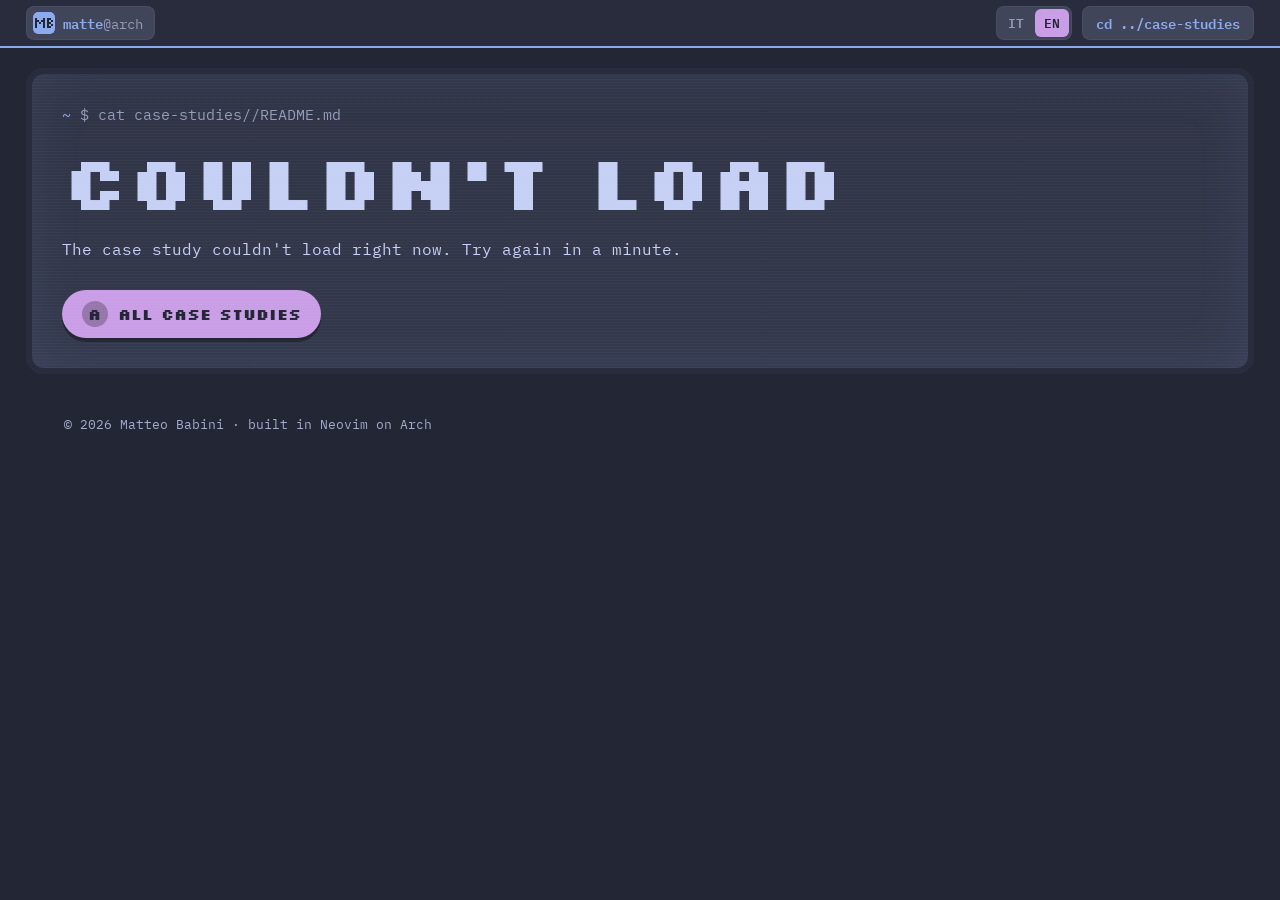
<file: case-study.html>
<!DOCTYPE html>
<html lang="en">
<head>
  <meta charset="utf-8">
  <meta name="viewport" content="width=device-width, initial-scale=1">
  <meta name="theme-color" content="#292c3c">
  <title>Case study · Matteo Babini</title>
  <meta name="description" content="A design case study by Matteo Babini: the problem, the idea and the screens.">
  <link rel="icon" href="favicon.svg" type="image/svg+xml">

  <link rel="preconnect" href="https://fonts.googleapis.com">
  <link rel="preconnect" href="https://fonts.gstatic.com" crossorigin>
  <link rel="stylesheet" href="https://fonts.googleapis.com/css2?family=Silkscreen:wght@400;700&family=IBM+Plex+Mono:wght@400;600&family=IBM+Plex+Sans:wght@400;600&display=swap">
  <link rel="stylesheet" href="css/style.css">
</head>
<body class="study-page">
  <nav class="topbar" aria-label="Site">
    <div class="container">
      <a class="topbar-user module" href="index.html" aria-label="matte@arch, back to the home page">
        <svg class="mb-logo" viewBox="0 0 11 11" aria-hidden="true">
          <rect width="11" height="11" rx="2.5" fill="#8caaee"/>
          <g fill="#232634">
            <rect x="1" y="3" width="1" height="5"/>
            <rect x="2" y="4" width="1" height="1"/>
            <rect x="3" y="5" width="1" height="1"/>
            <rect x="4" y="4" width="1" height="1"/>
            <rect x="5" y="3" width="1" height="5"/>
            <rect x="7" y="3" width="1" height="5"/>
            <rect x="8" y="3" width="1" height="1"/>
            <rect x="8" y="5" width="1" height="1"/>
            <rect x="8" y="7" width="1" height="1"/>
            <rect x="9" y="4" width="1" height="1"/>
            <rect x="9" y="6" width="1" height="1"/>
          </g>
        </svg>
        <span class="topbar-user-name"><b>matte</b>@arch</span>
      </a>
      <div class="topbar-right">
        <div class="lang-toggle module" role="group" aria-label="Language">
          <button type="button" data-lang="it" aria-pressed="false" lang="it">IT</button>
          <button type="button" data-lang="en" aria-pressed="true" lang="en">EN</button>
        </div>
        <a class="study-back module" href="index.html#case-studies">cd ../case-studies</a>
      </div>
    </div>
  </nav>

  <main id="study" aria-live="polite">
    <section class="section">
      <div class="container screen">
        <p class="prompt"><span>~</span> $ cat README.md<i class="cursor" aria-hidden="true"></i></p>
      </div>
    </section>
  </main>

  <footer class="footer">
    <div class="container">
      <span>© <span id="year"></span> Matteo Babini · <span data-i18n="footer.built">built in Neovim on Arch</span></span>
    </div>
  </footer>

  <script src="js/projects.js"></script>
  <script src="js/i18n.js"></script>
  <script src="js/cases.js"></script>
  <script src="js/case-study.js"></script>
</body>
</html>
</file>
<file: css/style.css>
:root {
  color-scheme: dark;

  --ctp-rosewater: #f2d5cf;
  --ctp-flamingo: #eebebe;
  --ctp-pink: #f4b8e4;
  --ctp-mauve: #ca9ee6;
  --ctp-red: #e78284;
  --ctp-maroon: #ea999c;
  --ctp-peach: #ef9f76;
  --ctp-yellow: #e5c890;
  --ctp-green: #a6d189;
  --ctp-teal: #81c8be;
  --ctp-sky: #99d1db;
  --ctp-sapphire: #85c1dc;
  --ctp-blue: #8caaee;
  --ctp-lavender: #babbf1;
  --ctp-text: #c6d0f5;
  --ctp-subtext1: #b5bfe2;
  --ctp-subtext0: #a5adce;
  --ctp-overlay2: #949cbb;
  --ctp-overlay1: #838ba7;
  --ctp-overlay0: #737994;
  --ctp-surface2: #626880;
  --ctp-surface1: #51576d;
  --ctp-surface0: #414559;
  --ctp-base: #303446;
  --ctp-mantle: #292c3c;
  --ctp-crust: #232634;

  --case: var(--ctp-crust);
  --case-edge: var(--ctp-mantle);
  --text: var(--ctp-text);
  --text-muted: var(--ctp-subtext0);
  --bright: var(--ctp-text);

  --screen: var(--ctp-base);
  --screen-raised: var(--ctp-surface0);
  --screen-text: var(--ctp-text);
  --screen-dim: var(--ctp-overlay2);

  --arch-blue: var(--ctp-blue);
  --accent: var(--ctp-mauve);
  --on-accent: var(--ctp-crust);

  --status-working: var(--ctp-green);

  --font-pixel: "Silkscreen", "IBM Plex Mono", monospace;
  --font-mono: "IBM Plex Mono", ui-monospace, monospace;
  --font-sans: "IBM Plex Sans", system-ui, sans-serif;
}

* {
  box-sizing: border-box;
  min-width: 0;
}

html {
  scroll-behavior: smooth;
  scroll-padding-top: 64px;
  overflow-x: hidden;
}
@supports (overflow: clip) {
  html {
    overflow-x: clip;
  }
}

body {
  margin: 0;
  background: var(--case);
  color: var(--text);
  font: 16px/1.6 var(--font-sans);
  overflow-x: clip;
}

a {
  color: inherit;
}

h1, h2, h3 {
  margin: 0;
  font-family: var(--font-pixel);
  font-weight: 700;
  line-height: 1.05;
  letter-spacing: -0.01em;
  text-wrap: balance;
}

:focus-visible {
  outline: 3px solid var(--arch-blue);
  outline-offset: 3px;
}

.container {
  max-width: 1360px;
  margin: 0 auto;
}

.section {
  padding: clamp(12px, 1.6vw, 24px) max(2vw, 10px);
  overflow-x: clip;
}

.section + .section {
  padding-top: clamp(16px, 2.4vw, 36px);
}

.topbar {
  position: sticky;
  top: 0;
  z-index: 10;
  background: var(--ctp-mantle);
  color: var(--screen-text);
  font: 14px/1 var(--font-mono);
  border-bottom: 2px solid var(--arch-blue);
}

.topbar .container {
  display: flex;
  align-items: center;
  gap: 10px;
  padding-block: 6px;
  padding-left: max(2vw, 10px, env(safe-area-inset-left, 0px));
  padding-right: max(2vw, 10px, env(safe-area-inset-right, 0px));
}

.topbar svg {
  flex: none;
  width: 16px;
  height: 16px;
  fill: none;
  stroke: currentColor;
  stroke-width: 1.8;
  stroke-linecap: round;
  stroke-linejoin: round;
}

.module {
  display: flex;
  align-items: center;
  min-height: 34px;
  border-radius: 8px;
  background: var(--screen-raised);
  box-shadow: inset 0 0 0 1px rgba(198, 208, 245, 0.06);
}

.topbar-user {
  gap: 8px;
  padding: 0 12px 0 7px;
  color: var(--screen-dim);
  text-decoration: none;
  white-space: nowrap;
}

.topbar-user b {
  color: var(--arch-blue);
  font-weight: 600;
}

.topbar .mb-logo {
  width: 22px;
  height: 22px;
  stroke: none;
  shape-rendering: crispEdges;
  border-radius: 5px;
  transition: transform 0.2s ease;
}

.topbar-user:hover .mb-logo {
  transform: rotate(-8deg) scale(1.08);
}

.workspaces {
  gap: 2px;
  margin: 0 auto;
  padding: 3px;
}

.workspaces a {
  display: flex;
  align-items: center;
  justify-content: center;
  gap: 7px;
  min-width: 36px;
  min-height: 28px;
  padding: 0 10px;
  border-radius: 6px;
  color: var(--screen-dim);
  text-decoration: none;
  transition: background 0.2s ease, color 0.2s ease, padding 0.25s ease;
}

.workspaces a span {
  display: none;
}

.workspaces a:hover {
  background: rgba(198, 208, 245, 0.08);
  color: var(--screen-text);
}

.workspaces a.active {
  padding: 0 14px;
  background: var(--arch-blue);
  color: var(--on-accent);
}

.workspaces a.active span {
  display: inline;
  font-weight: 600;
}

.topbar-right {
  display: flex;
  align-items: center;
  gap: 10px;
}

.status-modules {
  gap: 14px;
  padding: 0 12px;
  color: var(--screen-dim);
}

.stat {
  display: flex;
  align-items: center;
  gap: 6px;
  white-space: nowrap;
}

.stat span {
  min-width: 3ch;
  color: var(--screen-text);
}

.topbar-clock {
  padding: 0 12px;
  color: var(--screen-text);
  font-weight: 600;
  white-space: nowrap;
}

.screen {
  position: relative;
  padding: clamp(18px, 3vw, 36px);
  border-radius: 18px;
  background: var(--screen);
  color: var(--screen-text);
  font-family: var(--font-mono);
  box-shadow:
    inset 0 0 0 6px var(--case-edge),
    inset 0 0 60px rgba(140, 170, 238, 0.12);
}

.screen > * {
  position: relative;
}

.screen::after {
  content: "";
  position: absolute;
  inset: 6px;
  border-radius: 12px;
  pointer-events: none;
  background: repeating-linear-gradient(0deg, rgba(255, 255, 255, 0.025) 0 1px, transparent 1px 3px);
}

.screen .prompt {
  margin: 0 0 14px;
  color: var(--screen-dim);
  font: 15px/1.5 var(--font-mono);
}

.screen .prompt-spaced {
  margin-top: 22px;
}

.prompt span {
  color: var(--arch-blue);
}

.cursor {
  display: inline-block;
  width: 0.6em;
  height: 1.1em;
  vertical-align: -0.2em;
  background: var(--screen-text);
  animation: blink 1s steps(1) infinite;
}

@keyframes blink {
  50% { opacity: 0; }
}

.buttons {
  display: flex;
  flex-wrap: wrap;
  gap: 14px;
  margin-top: 28px;
}

.buttons-tight {
  margin: 0 0 16px;
}

.btn {
  display: inline-flex;
  align-items: center;
  gap: 10px;
  min-height: 48px;
  padding: 0 20px;
  border: 0;
  border-radius: 999px;
  font: 700 15px/1 var(--font-pixel);
  text-decoration: none;
  cursor: pointer;
  box-shadow: 0 4px 0 rgba(0, 0, 0, 0.35);
}

.btn:active {
  transform: translateY(3px);
  box-shadow: 0 1px 0 rgba(0, 0, 0, 0.35);
}

.btn-primary {
  background: var(--accent);
  color: var(--on-accent);
}

.btn-secondary {
  background: var(--screen-text);
  color: var(--screen);
}

.btn kbd {
  display: grid;
  place-items: center;
  width: 26px;
  height: 26px;
  border-radius: 50%;
  background: rgba(0, 0, 0, 0.25);
  font: inherit;
}

.hero h1 {
  font-size: clamp(44px, 8vw, 84px);
  color: var(--ctp-lavender);
}

.intro {
  max-width: 56ch;
  margin: 14px 0 0;
  color: var(--screen-text);
  font: 17px/1.6 var(--font-sans);
}

.hero-content {
  display: grid;
  grid-template-columns: minmax(0, 1.5fr) minmax(0, 1fr);
  align-items: center;
  gap: clamp(20px, 4vw, 48px);
  margin-top: 28px;
}

.laptop-3d {
  position: relative;
  aspect-ratio: 4 / 3;
  display: grid;
  place-items: center;
}

.laptop-3d canvas {
  position: absolute;
  inset: 0;
  width: 100%;
  height: 100%;
  cursor: grab;
  touch-action: pan-y;
}

.laptop-3d canvas:active {
  cursor: grabbing;
}

.laptop-3d.is-3d .laptop-sprite {
  visibility: hidden;
}

.laptop-sprite {
  display: block;
  width: 100%;
  height: auto;
  shape-rendering: crispEdges;
}

.neofetch {
  margin: 0;
  font-size: 15px;
  line-height: 1.75;
}

.neofetch dt {
  float: left;
  width: 6.5em;
  color: var(--arch-blue);
  font-weight: 600;
}

.neofetch dd {
  margin: 0 0 0 6.5em;
}

.neofetch .neofetch-host {
  float: none;
  width: auto;
  color: var(--bright);
}

.neofetch .neofetch-divider {
  margin: 0 0 8px;
  color: var(--screen-dim);
}

.color-blocks {
  display: flex;
  margin-top: 10px;
}

.color-blocks i {
  display: block;
  width: 22px;
  height: 14px;
}

.section-head {
  display: flex;
  flex-wrap: wrap;
  align-items: end;
  justify-content: space-between;
  gap: 16px;
  margin-bottom: 22px;
}

.section-head h2 {
  font-size: clamp(30px, 4.5vw, 46px);
}

.section-head p {
  max-width: 60ch;
  margin: 6px 0 0;
  color: var(--text-muted);
}

.about {
  display: grid;
  grid-template-columns: minmax(0, 1.2fr) minmax(0, 1fr);
  gap: 24px;
}

.about-text {
  font: 17px/1.65 var(--font-sans);
}

.about-text p {
  margin: 0 0 14px;
}

.inventory {
  display: grid;
  grid-template-columns: repeat(auto-fit, minmax(9.5em, 1fr));
  gap: 10px;
  margin: 0;
  padding: 0;
  list-style: none;
}

.inventory li {
  padding: 10px 12px;
  border-radius: 8px;
  background: var(--screen-raised);
  font-size: 14px;
}

.inventory b {
  display: block;
  color: var(--bright);
  font-size: 15px;
}

.inventory small {
  color: var(--status-working);
  font-size: 13px;
}

.project-grid {
  display: grid;
  grid-template-columns: repeat(auto-fill, minmax(min(100%, 330px), 1fr));
  gap: 18px;
}

.project-card {
  display: flex;
  flex-direction: column;
  overflow: hidden;
  border-radius: 14px;
  background: var(--screen);
  color: var(--screen-text);
  box-shadow: 0 0 0 6px var(--case-edge);
}

.project-card-tab {
  display: flex;
  align-items: center;
  justify-content: space-between;
  gap: 10px;
  padding: 10px 16px;
  background: var(--screen-raised);
  color: var(--screen-dim);
  font: 14px var(--font-mono);
}

.project-card-tab code {
  overflow-wrap: anywhere;
}

.project-card-body {
  display: flex;
  flex: 1;
  flex-direction: column;
  gap: 12px;
  padding: 16px;
}

.project-card h3 {
  color: var(--bright);
  font-size: 22px;
}

.project-card p {
  margin: 0;
  font: 15.5px/1.6 var(--font-sans);
}

.project-card .project-why {
  color: var(--screen-dim);
}

.tags {
  display: flex;
  flex-wrap: wrap;
  gap: 6px;
  margin: 0;
  padding: 0;
  list-style: none;
}

.tags li {
  padding: 3px 8px;
  border-radius: 4px;
  background: rgba(140, 170, 238, 0.16);
  color: var(--ctp-sky);
  font: 13px var(--font-mono);
}

.repo-link {
  display: flex;
  align-items: center;
  gap: 8px;
  min-height: 44px;
  margin-top: auto;
  color: var(--arch-blue);
  font: 600 14px var(--font-mono);
  text-decoration: none;
}

.repo-link:hover {
  text-decoration: underline;
}

.lang {
  display: inline-flex;
  align-items: center;
  gap: 7px;
  white-space: nowrap;
  color: var(--screen-text);
}

.lang i {
  flex: none;
  width: 10px;
  height: 10px;
  border-radius: 50%;
}

.project-meta {
  color: var(--ctp-overlay1);
  font: 13px var(--font-mono) !important;
}

.project-links {
  display: flex;
  gap: 20px;
  margin-top: auto;
}

.project-links .repo-link {
  margin-top: 0;
}

.project-card.is-skeleton .project-card-body {
  min-height: 230px;
}

.project-card.is-skeleton i {
  display: block;
  height: 14px;
  border-radius: 4px;
  background: linear-gradient(90deg, var(--ctp-surface0) 0%, var(--ctp-surface1) 50%, var(--ctp-surface0) 100%);
  background-size: 200% 100%;
  animation: shimmer 1.3s linear infinite;
}

.project-card.is-skeleton i:first-child { width: 60%; height: 22px; margin-bottom: 6px; }
.project-card.is-skeleton i:nth-child(3) { width: 85%; }
.project-card.is-skeleton i:last-child { width: 40%; }

@keyframes shimmer {
  from { background-position: 100% 0; }
  to   { background-position: -100% 0; }
}

.swipe-hint {
  display: none;
  margin: 12px 0 0;
  text-align: center;
  color: var(--text-muted);
  font: 14px var(--font-mono);
}

.empty-state {
  grid-column: 1 / -1;
  padding: 40px;
  text-align: center;
  color: var(--text-muted);
}

.github {
  display: grid;
  grid-template-columns: minmax(0, 1fr) minmax(0, 1fr);
  align-items: center;
  gap: clamp(20px, 4vw, 40px);
}

.github h2 {
  margin-bottom: 12px;
  color: var(--bright);
  font-size: clamp(26px, 3.6vw, 38px);
}

.github p {
  margin: 0 0 12px;
  font: 16px/1.6 var(--font-sans);
}

.clone-box {
  display: flex;
  align-items: stretch;
  gap: 8px;
  padding: 6px 6px 6px 14px;
  border-radius: 8px;
  background: var(--screen-raised);
}

.clone-box code {
  flex: 1;
  align-self: center;
  color: var(--screen-text);
  font-size: 14px;
  overflow-wrap: anywhere;
}

.clone-box button {
  min-height: 40px;
  padding: 0 14px;
  border: 0;
  border-radius: 6px;
  background: var(--arch-blue);
  color: var(--on-accent);
  font: 600 14px var(--font-mono);
  cursor: pointer;
}

.repo-tree {
  margin: 0;
  overflow-x: auto;
  color: var(--screen-text);
  font-size: 14.5px;
  line-height: 1.7;
  white-space: pre;
}

.repo-tree .dir     { color: var(--arch-blue); font-weight: 600; }
.repo-tree .comment { color: var(--screen-dim); }

.contact {
  text-align: center;
}

.contact h2 {
  color: var(--bright);
  font-size: clamp(34px, 6vw, 60px);
}

.contact p {
  max-width: 52ch;
  margin: 14px auto 0;
  font: 17px/1.6 var(--font-sans);
}

.contact .buttons {
  justify-content: center;
}

.contact .contact-details {
  margin-top: 14px;
  color: var(--screen-dim);
  font-size: 14px;
}

.footer {
  padding: 20px max(5vw, 16px) 32px;
  color: var(--text-muted);
  font: 13px/1.6 var(--font-mono);
}

@media (max-width: 720px) {
  .about,
  .github {
    grid-template-columns: minmax(0, 1fr);
  }

  .status-modules,
  .topbar-user-name {
    display: none;
  }

  .topbar-user {
    padding: 0 6px;
  }
}

@media (max-width: 600px) {
  html {
    scroll-padding-top: 56px;
  }

  .section {
    padding: 22px 12px;
  }

  .screen {
    padding: 22px 18px;
    border-radius: 14px;
    box-shadow:
      inset 0 0 0 6px var(--case-edge),
      inset 0 0 40px rgba(140, 170, 238, 0.12);
  }

  .screen::after {
    inset: 6px;
  }

  .topbar .container {
    gap: 8px;
    padding-left: max(12px, env(safe-area-inset-left, 0px));
    padding-right: max(12px, env(safe-area-inset-right, 0px));
  }

  .topbar .container {
    justify-content: space-between;
  }

  .workspaces {
    margin: 0;
  }

  .workspaces a,
  .workspaces a.active {
    min-width: 38px;
    min-height: 34px;
    padding: 0;
  }

  .workspaces a.active span {
    display: none;
  }

  .topbar-clock {
    display: none;
  }

  .hero h1 {
    font-size: 48px;
  }

  .intro,
  .about-text {
    font-size: 16px;
  }

  .hero-content {
    grid-template-columns: minmax(0, 1fr);
    gap: 18px;
    margin-top: 20px;
  }

  .laptop-3d {
    width: 100%;
    max-width: 360px;
    margin: 0 auto;
  }

  .neofetch {
    font-size: 14px;
  }

  .buttons {
    gap: 10px;
  }

  .hero .btn,
  .contact .btn {
    flex: 1 1 0;
    justify-content: center;
    padding: 0 12px;
  }

  .section-head {
    margin-bottom: 16px;
  }

  .section-head p {
    font-size: 15px;
  }

  .project-grid {
    display: flex;
    gap: 14px;
    margin: 0 -12px;
    padding: 6px 12px 10px;
    overflow-x: auto;
    scroll-snap-type: x mandatory;
    scroll-padding: 0 12px;
    scrollbar-width: none;
  }

  .project-grid .project-card {
    flex: 0 0 86%;
    scroll-snap-align: start;
  }

  .project-grid .empty-state {
    flex: 1;
  }

  .project-card-tab {
    padding: 10px 14px;
    font-size: 13px;
  }

  .swipe-hint {
    display: block;
  }

  .repo-tree {
    font-size: 13px;
  }

  .clone-box {
    flex-direction: column;
    padding: 12px;
  }

  .clone-box button {
    min-height: 44px;
  }

  .contact-details span {
    display: block;
  }
}

.hero > :not(.hero-content),
.hero .neofetch > *,
.hero .color-blocks,
.hero .buttons {
  animation: rise 0.7s cubic-bezier(0.2, 0.7, 0.2, 1) backwards;
  animation-delay: calc(var(--i, 0) * 70ms + 150ms);
}

.hero .laptop-3d {
  animation: boot 0.9s cubic-bezier(0.2, 0.7, 0.2, 1) 0.35s backwards;
}

@keyframes rise {
  from { opacity: 0; transform: translateY(18px); }
}

@keyframes boot {
  from { opacity: 0; transform: scale(0.88); filter: brightness(2.2) blur(6px); }
}

.reveal.screen {
  clip-path: inset(50% 0 50% 0 round 18px);
  filter: brightness(2);
  transition: clip-path 0.65s cubic-bezier(0.7, 0, 0.2, 1), filter 0.9s ease 0.3s;
}

.reveal.screen.is-visible {
  clip-path: inset(0 0 0 0 round 18px);
  filter: none;
}

.reveal:not(.screen) {
  opacity: 0;
  transform: translateY(24px);
  transition: opacity 0.6s ease, transform 0.7s cubic-bezier(0.2, 0.7, 0.2, 1);
}

.reveal:not(.screen).is-visible {
  opacity: 1;
  transform: none;
}

.is-visible .inventory li,
.project-grid.is-visible .project-card {
  animation: rise 0.55s cubic-bezier(0.2, 0.7, 0.2, 1) backwards;
  animation-delay: calc(var(--i, 0) * 55ms + 200ms);
}

.reveal:not(.is-visible) .inventory li,
.project-grid.reveal:not(.is-visible) .project-card {
  opacity: 0;
}

.btn {
  transition: transform 0.15s ease, box-shadow 0.15s ease, filter 0.15s ease;
}

.btn:hover {
  transform: translateY(-2px);
  box-shadow: 0 6px 0 rgba(0, 0, 0, 0.35);
  filter: brightness(1.08);
}

.btn:hover:active {
  transform: translateY(3px);
  box-shadow: 0 1px 0 rgba(0, 0, 0, 0.35);
}

.project-card {
  transition: transform 0.25s ease, box-shadow 0.25s ease;
}

.project-card:hover {
  transform: translateY(-4px);
  box-shadow: 0 0 0 6px var(--case-edge), 0 14px 30px -10px rgba(140, 170, 238, 0.45);
}

.inventory li {
  transition: background 0.2s ease, transform 0.2s ease;
}

.inventory li:hover {
  background: var(--ctp-surface1);
  transform: translateY(-2px);
}

.color-blocks i {
  animation: blockwave 4s ease-in-out infinite;
  animation-delay: calc(var(--i, 0) * 120ms + 2s);
}

@keyframes blockwave {
  0%, 80%, 100% { transform: none; }
  88% { transform: translateY(-5px); }
}

.screen::before {
  content: "";
  position: absolute;
  inset: 6px;
  border-radius: 12px;
  pointer-events: none;
  background: linear-gradient(180deg, transparent 0%, rgba(140, 170, 238, 0.06) 50%, transparent 100%);
  background-size: 100% 300%;
  animation: sweep 7s linear infinite;
}

@keyframes sweep {
  from { background-position: 0 100%; }
  to   { background-position: 0 -200%; }
}

.bg-code {
  position: fixed;
  inset: 0;
  z-index: -1;
  width: 100%;
  height: 100%;
  pointer-events: none;
}

.topbar::after {
  content: "";
  position: absolute;
  left: 0;
  right: 0;
  bottom: -2px;
  height: 2px;
  background: linear-gradient(90deg, var(--ctp-sapphire), var(--ctp-mauve), var(--ctp-pink));
  transform: scaleX(var(--scroll, 0));
  transform-origin: left;
  box-shadow: 0 0 8px rgba(202, 158, 230, 0.6);
}

.scrollfx #home .screen {
  scale: calc(1 - var(--hero-out, 0) * 0.05);
  filter: brightness(calc(1 - var(--hero-out, 0) * 0.45));
}

.scrollfx .hero h1 {
  translate: 0 calc(var(--hero-out, 0) * -70px);
}

.scrollfx .hero .intro {
  translate: 0 calc(var(--hero-out, 0) * -40px);
}

.scrollfx .section-head h2 {
  translate: calc(min(var(--hp, 0), 0) * -70px) 0;
}

.scrollfx .section-head p {
  translate: calc(min(var(--hp, 0), 0) * -35px) 0;
}

.scrollfx #about .inventory {
  translate: 0 calc(var(--p, 0) * 28px);
}

.scrollfx #github .repo-tree {
  translate: 0 calc(var(--p, 0) * 36px);
}

.scrollfx #contact .screen {
  scale: calc(1 - max(var(--p, 0), calc(var(--p, 0) * -1)) * 0.08);
}

@media (min-width: 721px) {
  .scrollfx #projects .project-card:nth-child(3n + 1) {
    translate: 0 calc(var(--p, 0) * 24px);
  }

  .scrollfx #projects .project-card:nth-child(3n + 2) {
    translate: 0 calc(var(--p, 0) * -18px);
  }

  .scrollfx #projects .project-card:nth-child(3n) {
    translate: 0 calc(var(--p, 0) * 40px);
  }
}

.section-head h2,
.section-head p {
  text-shadow: 0 0 14px var(--case), 0 0 4px var(--case), 0 0 2px var(--case);
}

.tree-line {
  display: inline-block;
}

.repo-tree:not(.is-printing) .tree-line {
  opacity: 0;
}

.repo-tree.is-printing .tree-line {
  animation: print 0.35s steps(4) backwards;
  animation-delay: calc(var(--i, 0) * 140ms);
}

@keyframes print {
  from { opacity: 0; clip-path: inset(0 100% 0 0); }
  to   { opacity: 1; clip-path: inset(0 0 0 0); }
}

.countdown {
  display: inline-block;
  min-width: 1ch;
  color: var(--ctp-red);
  text-shadow: 0 0 18px rgba(231, 130, 132, 0.55);
}

.countdown.tick {
  animation: pop 0.45s cubic-bezier(0.2, 1.6, 0.4, 1);
}

@keyframes pop {
  from { transform: scale(1.6); opacity: 0.4; }
}

.countdown.is-broken {
  width: 1.2em;
  vertical-align: -0.14em;
}

.broken-heart {
  display: block;
  width: 100%;
  height: auto;
  overflow: visible;
  fill: var(--ctp-red);
  shape-rendering: crispEdges;
  filter: drop-shadow(0 0 10px rgba(231, 130, 132, 0.55));
  animation: heart-in 0.35s cubic-bezier(0.2, 1.6, 0.4, 1);
}

.broken-heart .half {
  transform-box: fill-box;
  animation: 0.6s cubic-bezier(0.3, 0, 0.2, 1) 0.45s both;
}

.broken-heart .half-left {
  transform-origin: 100% 100%;
  animation-name: split-left;
}

.broken-heart .half-right {
  transform-origin: 0% 100%;
  animation-name: split-right;
}

@keyframes heart-in {
  from { transform: scale(0.3); opacity: 0; }
}

@keyframes split-left {
  to { transform: translate(-1.2px, 0.8px) rotate(-14deg); }
}

@keyframes split-right {
  to { transform: translate(1.2px, 1.4px) rotate(12deg); }
}

.btn[hidden] {
  display: none;
}

.btn-reset {
  background: var(--ctp-red);
  color: var(--on-accent);
}

.btn-reset.is-shown {
  animation: rise 0.45s cubic-bezier(0.2, 0.7, 0.2, 1) 0.8s backwards;
}

.is-visible .about-text > * {
  animation: rise 0.6s cubic-bezier(0.2, 0.7, 0.2, 1) backwards;
}

.is-visible .about-text > :nth-child(2) { animation-delay: 0.25s; }
.is-visible .about-text > :nth-child(3) { animation-delay: 0.35s; }
.is-visible .about-text > :nth-child(4) { animation-delay: 0.45s; }
.is-visible .about-text > :nth-child(5) { animation-delay: 0.6s; }
.is-visible .about-text > :nth-child(6) { animation-delay: 0.7s; }

.project-grid {
  perspective: 1200px;
}

.project-card {
  position: relative;
}

.project-card::after {
  content: "";
  position: absolute;
  inset: 0;
  border-radius: inherit;
  pointer-events: none;
  opacity: 0;
  background: radial-gradient(320px circle at var(--glow-x, 50%) var(--glow-y, 0%), rgba(202, 158, 230, 0.14), transparent 60%);
  transition: opacity 0.3s ease;
}

.project-card:hover::after {
  opacity: 1;
}

.project-card:hover {
  transform: translateY(-4px) rotateX(var(--tilt-y, 0deg)) rotateY(var(--tilt-x, 0deg));
}

.scrollfx .project-card {
  --e: clamp(0, calc((var(--sp, 0) * -1 - 0.3) * 1.45), 1);
  rotate: x calc(var(--e) * 24deg);
  scale: calc(1 - var(--e) * 0.08);
  transform-origin: 50% 100%;
}

.scrollfx .inventory li {
  --e: clamp(0, calc((var(--sp, 0) * -1 - 0.35) * 1.6), 1);
  opacity: calc(1 - var(--e) * 0.85);
}

.scrollfx .inventory li:nth-child(odd) {
  translate: calc(var(--e) * -36px) 0;
}

.scrollfx .inventory li:nth-child(even) {
  translate: calc(var(--e) * 36px) 0;
}

.scrollfx .about-text > p,
.scrollfx .clone-box,
.scrollfx .contact .buttons {
  --e: clamp(0, calc((var(--sp, 0) * -1 - 0.35) * 1.6), 1);
  translate: 0 calc(var(--e) * 26px);
  opacity: calc(1 - var(--e) * 0.7);
}

@media (min-width: 1100px) {
  .hero {
    display: grid;
    grid-template-columns: minmax(0, 1fr) minmax(0, 1.1fr);
    grid-template-rows: auto auto auto 1fr;
    column-gap: clamp(32px, 3.5vw, 72px);
    align-items: start;
  }

  .hero-content {
    display: contents;
  }

  .hero > .prompt   { grid-area: 1 / 1; }
  .hero h1          { grid-area: 2 / 1; }
  .hero .intro      { grid-area: 3 / 1; }
  .hero-content > div:last-child {
    grid-area: 4 / 1;
    margin-top: clamp(22px, 2vw, 36px);
  }

  .hero .laptop-3d {
    grid-column: 2;
    grid-row: 1 / -1;
    align-self: center;
  }

  .hero h1 {
    font-size: clamp(56px, 5vw, 100px);
  }

  .hero .intro {
    font-size: clamp(17px, 1.1vw, 21px);
  }

  .hero .neofetch {
    font-size: clamp(15px, 0.95vw, 18px);
  }
}

@media (prefers-reduced-motion: reduce) {
  html {
    scroll-behavior: auto;
  }

  .cursor {
    animation: none;
  }

  .workspaces a,
  .topbar .mb-logo {
    transition: none;
  }

  *,
  *::before,
  *::after {
    animation: none !important;
    transition: none !important;
  }

  .reveal,
  .reveal.screen,
  .reveal .inventory li,
  .project-grid.reveal .project-card {
    opacity: 1 !important;
    transform: none !important;
    clip-path: none !important;
    filter: none !important;
  }
}

.case-grid {
  grid-template-columns: repeat(auto-fit, minmax(min(100%, 520px), 1fr));
}

.case-card {
  container-type: inline-size;
}

.case-card-main {
  display: flex;
  flex: 1;
  flex-direction: column;
}

.case-card-cover {
  display: block;
  overflow: hidden;
  background: var(--ctp-mantle);
}

.case-card-cover img {
  display: block;
  width: 100%;
  height: auto;
  aspect-ratio: 4 / 3;
  object-fit: cover;
  transition: transform 0.5s cubic-bezier(0.2, 0.7, 0.2, 1);
}

.case-card:hover .case-card-cover img {
  transform: scale(1.03);
}

.case-card .project-card-body {
  gap: 10px;
  padding: 20px;
}

.case-card h3 {
  font-size: clamp(24px, 3vw, 32px);
}

.case-card .project-links {
  margin-top: 6px;
}

.case-kind {
  margin: 0;
  color: var(--ctp-peach);
  font: 600 13px/1.4 var(--font-mono) !important;
  letter-spacing: 0.04em;
  text-transform: uppercase;
}

@container (min-width: 760px) {
  .case-card-main {
    display: grid;
    grid-template-columns: minmax(0, 1.3fr) minmax(0, 1fr);
  }

  .case-card-cover img {
    height: 100%;
  }

  .case-card .project-card-body {
    justify-content: center;
    padding: clamp(20px, 3cqi, 40px);
  }

  .case-card .project-card-body > p:not(.case-kind) {
    font-size: 17px;
  }
}

.study-back {
  margin-left: auto;
  padding: 0 14px;
  color: var(--arch-blue);
  font: 600 14px/1 var(--font-mono);
  text-decoration: none;
  white-space: nowrap;
}

.study-back:hover {
  text-decoration: underline;
}

.study-page h1 {
  color: var(--bright);
  font-size: clamp(40px, 7vw, 76px);
  margin: 6px 0 14px;
}

.study-hero .case-kind {
  margin-top: 4px;
}

.study-summary {
  max-width: 62ch;
  margin: 0 0 18px;
  font: 18px/1.6 var(--font-sans);
}

.study-meta {
  margin-top: 22px;
  padding-top: 18px;
  border-top: 1px dashed var(--ctp-surface1);
}

.study-meta dt {
  width: 7.5em;
}

.study-meta dd {
  margin-left: 7.5em;
}

.study-block {
  display: grid;
  grid-template-columns: minmax(0, 1fr) minmax(0, 1.2fr);
  gap: clamp(20px, 4vw, 56px);
  align-items: center;
}

.study-block.is-flipped .study-text {
  order: 2;
}

.study-block.is-text,
.study-block.is-wide {
  grid-template-columns: minmax(0, 1fr);
}

.study-text h2 {
  color: var(--bright);
  font-size: clamp(26px, 3.6vw, 40px);
  margin-bottom: 14px;
}

.study-text p:not(.prompt) {
  max-width: 58ch;
  margin: 0 0 12px;
  font: 17px/1.65 var(--font-sans);
}

.study-images {
  display: flex;
  justify-content: center;
  gap: 18px;
}

.study-figure {
  margin: 0;
  max-width: 560px;
}

.study-figure img,
.study-scroll img {
  display: block;
  width: 100%;
  height: auto;
  border-radius: 12px;
}

.study-figure img {
  box-shadow: 0 0 0 6px var(--case-edge), 0 20px 40px -20px rgba(0, 0, 0, 0.6);
}

.is-wide .study-images {
  align-items: flex-start;
}

.study-scroll {
  flex: var(--w) 1 0;
  max-width: calc(var(--w) * 1px);
  max-height: min(78vh, 760px);
  margin: 0;
  overflow-y: auto;
  border-radius: 12px;
  box-shadow: 0 0 0 6px var(--case-edge);
  scrollbar-color: var(--ctp-surface2) var(--ctp-mantle);
}

.study-scroll:focus-visible {
  outline: 3px solid var(--arch-blue);
  outline-offset: 8px;
}

.study-scroll img {
  border-radius: 0;
}

.study-note {
  color: var(--screen-dim);
  font-size: 15px !important;
}

@media (max-width: 860px) {
  .study-block {
    grid-template-columns: minmax(0, 1fr);
  }

  .study-block.is-flipped .study-text {
    order: 0;
  }
}

@media (max-width: 600px) {
  .case-grid .project-card:only-child {
    flex-basis: 100%;
  }

  .is-wide .study-images {
    flex-direction: column;
    align-items: center;
  }

  .study-scroll {
    flex: none;
    width: 100%;
    max-height: 70vh;
  }

  .study-scroll[style*="--w:375"] {
    width: min(100%, 375px);
  }
}


.lang-toggle {
  gap: 2px;
  padding: 3px;
}

.lang-toggle button {
  min-width: 34px;
  min-height: 28px;
  padding: 0 8px;
  border: 0;
  border-radius: 6px;
  background: transparent;
  color: var(--screen-dim);
  font: 600 13px/1 var(--font-mono);
  cursor: pointer;
  transition: background 0.2s ease, color 0.2s ease;
}

.lang-toggle button:hover {
  background: rgba(198, 208, 245, 0.08);
  color: var(--screen-text);
}

.lang-toggle button[aria-pressed="true"] {
  background: var(--accent);
  color: var(--on-accent);
}

.study-page .topbar-right {
  margin-left: auto;
}

.study-page .study-back {
  margin-left: 0;
}

@media (max-width: 600px) {
  .lang-toggle button {
    min-width: 30px;
    min-height: 34px;
    padding: 0 6px;
  }
}
</file>
